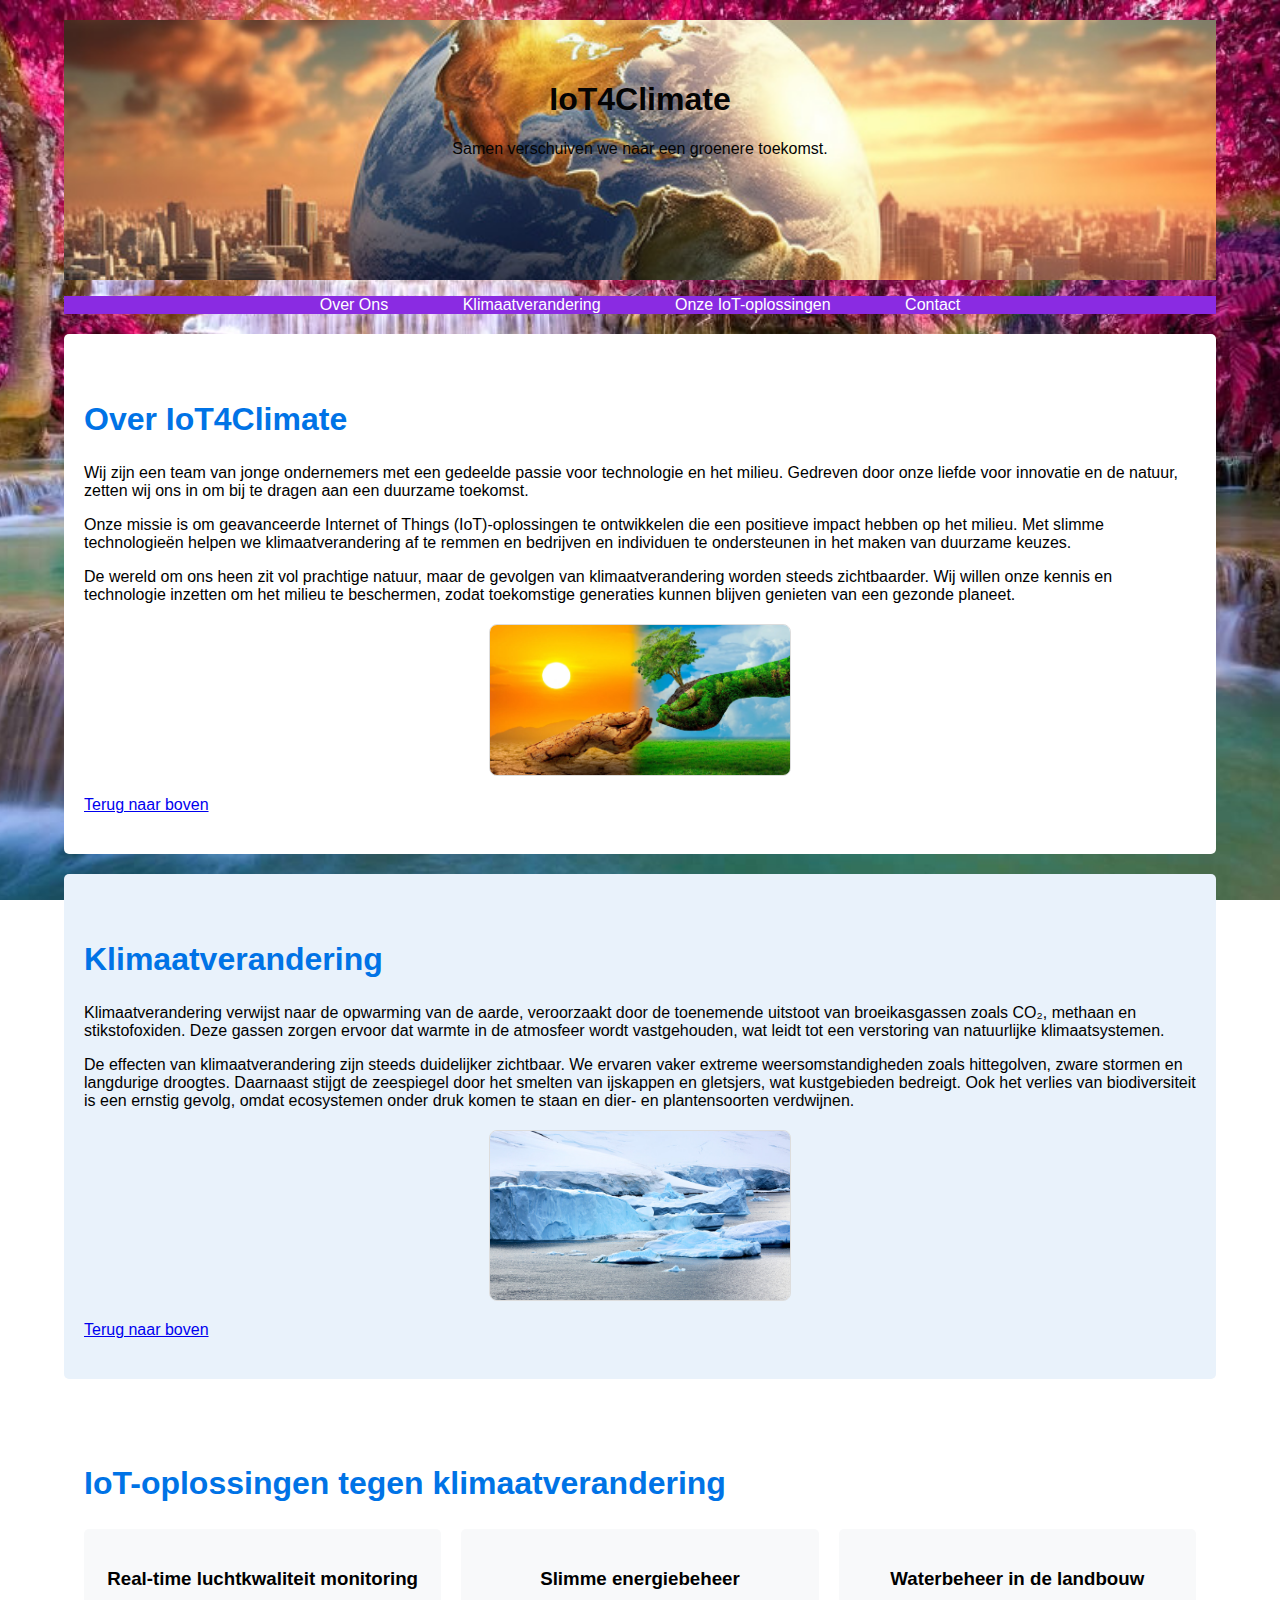
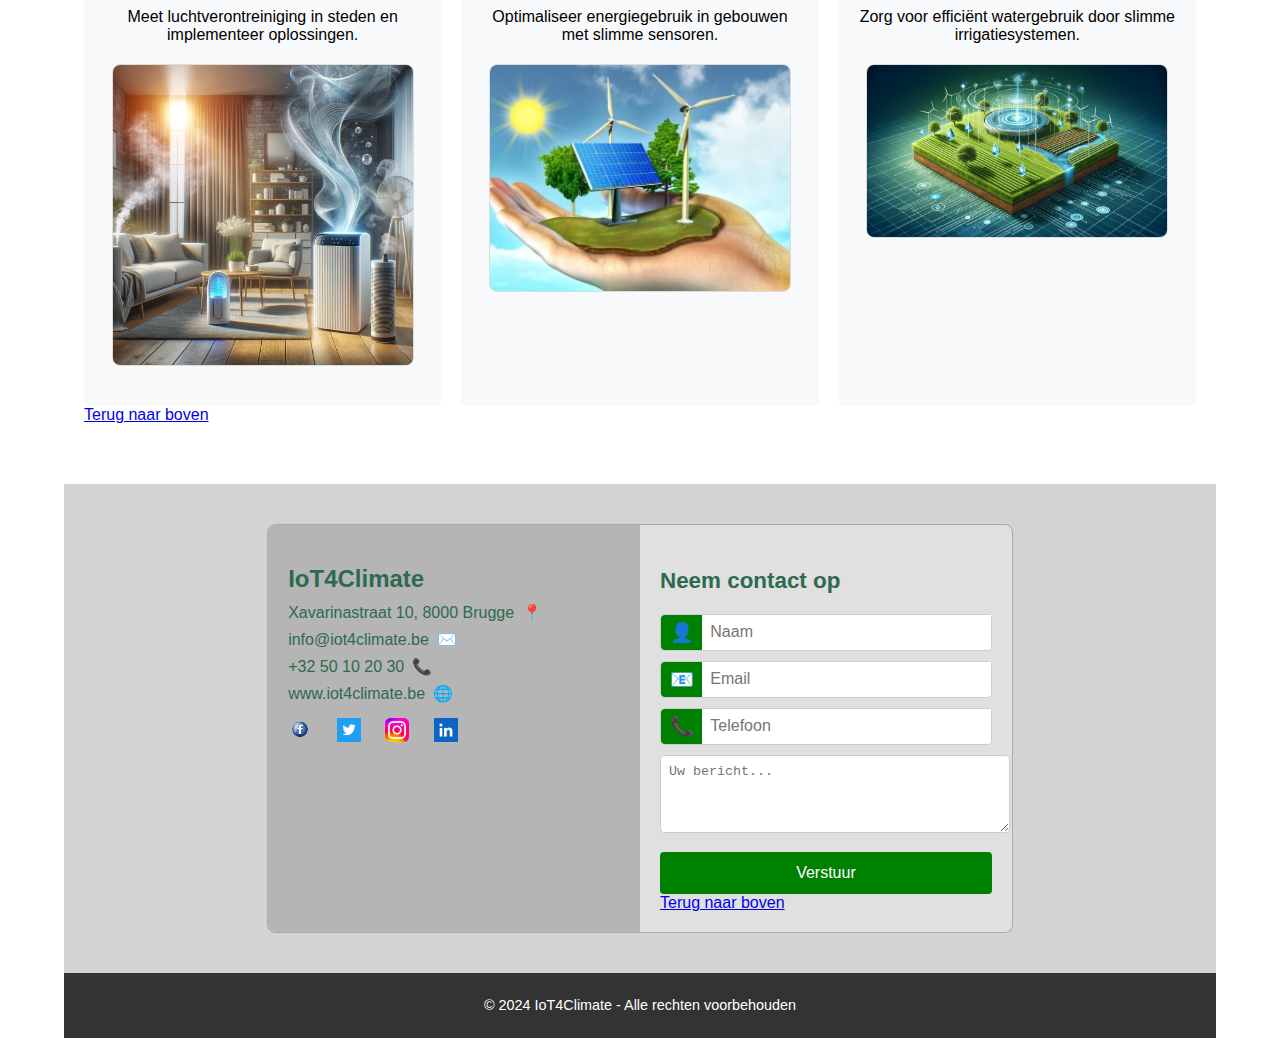
<file: website/index.html>
<!DOCTYPE html>
<html lang="nl">
<head>
    <meta charset="UTF-8">
    <meta name="viewport" content="width=device-width, initial-scale=1.0">
    <title>IoT4Climate - Klimaatoplossingen</title>
    <link rel="stylesheet" href="general.css">
</head>
<body>
    <!-- Container met bedrijfsnaam en slogan -->
    <header class="header-container">
        <h1>IoT4Climate</h1>
        <p>Samen verschuiven we naar een groenere toekomst.</p>
    </header>

    <!-- Navigatiebalk -->
    <nav class="navbar">
        <ul>
            <li><a href="#about">Over Ons</a></li>
            <li><a href="#climate-change">Klimaatverandering</a></li>
            <li><a href="#iot-solutions">Onze IoT-oplossingen</a></li>
            <li><a href="#contact">Contact</a></li>
        </ul>
    </nav>

    <!-- Sectie 1: Over ons -->
    <section id="about" class="section-container">
        <h2>Over IoT4Climate</h2>
        <p>Wij zijn een team van jonge ondernemers met een gedeelde passie voor technologie en het milieu. Gedreven door onze liefde voor innovatie en de natuur, zetten wij ons in om bij te dragen aan een duurzame toekomst.</p>
        <p>Onze missie is om geavanceerde Internet of Things (IoT)-oplossingen te ontwikkelen die een positieve impact hebben op het milieu. Met slimme technologieën helpen we klimaatverandering af te remmen en bedrijven en individuen te ondersteunen in het maken van duurzame keuzes.</p>
        <p>De wereld om ons heen zit vol prachtige natuur, maar de gevolgen van klimaatverandering worden steeds zichtbaarder. Wij willen onze kennis en technologie inzetten om het milieu te beschermen, zodat toekomstige generaties kunnen blijven genieten van een gezonde planeet.</p>
        <img src="images/klimaatverandering.png" alt="Ons team">
        <a href="#top">Terug naar boven</a>
    </section>

    <!-- Sectie 2: Wat is klimaatverandering? -->
    <section id="climate-change" class="section-container">
        <h2>Klimaatverandering</h2>
        <p>Klimaatverandering verwijst naar de opwarming van de aarde, veroorzaakt door de toenemende uitstoot van broeikasgassen zoals CO₂, methaan en stikstofoxiden. Deze gassen zorgen ervoor dat warmte in de atmosfeer wordt vastgehouden, wat leidt tot een verstoring van natuurlijke klimaatsystemen.</p>
        <p>De effecten van klimaatverandering zijn steeds duidelijker zichtbaar. We ervaren vaker extreme weersomstandigheden zoals hittegolven, zware stormen en langdurige droogtes. Daarnaast stijgt de zeespiegel door het smelten van ijskappen en gletsjers, wat kustgebieden bedreigt. Ook het verlies van biodiversiteit is een ernstig gevolg, omdat ecosystemen onder druk komen te staan en dier- en plantensoorten verdwijnen.</p>
        <img src="images/smeltende_bergen.png" alt="Klimaatverandering">
        <a href="#top">Terug naar boven</a>
    </section>

    <!-- Sectie 3: Voorbeelden van IoT-oplossingen -->
    <section id="iot-solutions" class="section-container">
        <h2>IoT-oplossingen tegen klimaatverandering</h2>
        <div class="solution-columns">
            <div class="solution-item">
                <h3>Real-time luchtkwaliteit monitoring</h3>
                <p>Meet luchtverontreiniging in steden en implementeer oplossingen.</p>
                <img src="images/Verbeteren_luchtkwaliteit.png" alt="Real-time luchtkwaliteit monitoring">
            </div>
            <div class="solution-item">
                <h3>Slimme energiebeheer</h3>
                <p>Optimaliseer energiegebruik in gebouwen met slimme sensoren.</p>
                <img src="images/slimme_energiegebruik.png" alt="Slimme energiebeheer">
            </div>
            <div class="solution-item">
                <h3>Waterbeheer in de landbouw</h3>
                <p>Zorg voor efficiënt watergebruik door slimme irrigatiesystemen.</p>
                <img src="images/Waterbeheer_landbouw.png" alt="Waterbeheer in de landbouw">
            </div>
        </div>
        <a href="#top">Terug naar boven</a>
    </section>

 <!-- Sectie 4: Contactformulier -->
<section id="contact" class="contact-section">
    <div class="contact-container">
        <!-- Contactgegevens -->
        <div class="contact-info"> <!-- class wordt gebruikt voor de styling dus verwijst naar de CSS-->
            <h2>IoT4Climate</h2>
            <p>Xavarinastraat 10, 8000 Brugge <span class="icon">📍</span></p>
            <p>info@iot4climate.be <span class="icon">✉️</span></p>
            <p>+32 50 10 20 30 <span class="icon">📞</span></p>
            <p>www.iot4climate.be <span class="icon">🌐</span></p>
            <div class="social-icons">
                <a href="#"><img src="images/facebook_icon.png" alt="Facebook"></a>
                <a href="#"><img src="images/twitter_icon.png" alt="Twitter"></a>
                <a href="#"><img src="images/Instagram_icon.png" alt="Instagram"></a>
                <a href="#"><img src="images/linkedIn_icon.png" alt="LinkedIn"></a>
            </div>
        </div>

        <!-- Contactformulier -->
        <div class="contact-form">
            <h3>Neem contact op</h3>
            <form>
                <div class="input-group">
                    <span class="icon">👤</span> 
                    <input type="text" id="name" name="name" placeholder="Naam" required> <!-- required zorgt ervoor dat je iets moet invullen in het invoerveld  -->
                </div>

                <div class="input-group">
                    <span class="icon">📧</span> 
                    <input type="email" id="email" name="email" placeholder="Email" required>
                </div>

                <div class="input-group">
                    <span class="icon">📞</span>
                    <input type="tel" id="phone" name="phone" placeholder="Telefoon">
                </div>

                <textarea id="message" name="message" rows="4" placeholder="Uw bericht..." required></textarea>

                <button type="submit">Verstuur</button>
                <a href="#top">Terug naar boven</a> <!-- Een hyperlink die gebruikers naar de bovenkant van de pagina brengt -->
            </form>
        </div>
    </div>
</section>


    <!-- Footer -->
    <footer>
        <p>&copy; 2024 IoT4Climate - Alle rechten voorbehouden</p> <!-- De footer toont een copyrightmelding voor het bedrijf -->
    </footer>
</body>
</html>
</file>
<file: website/general.css>
/* Algemene instellingen */
body {
    font-family: Arial, sans-serif; /* Lettertype voor de hele pagina */
    background-image: url('images/Waterfall.png'); /* Achtergrondafbeelding */
    background-size: cover; /* Afbeelding vult de pagina */
    background-position: center; /* Centraal uitlijnen van de afbeelding */
    background-attachment: fixed; /* Achtergrond blijft vaststaan bij scrollen */
    color: black; /* Tekstkleur */
    max-width: 90%; 
    margin: 20px auto; 
    padding: 0; 
}

/* Header en navigatie */
.header-container {
    background-image: url('images/achtergrond_Foto.png');
    color: rgb(4, 4, 4);
    text-align: center;/* Centreren van de tekst */
    padding: 40px 0;
    height: 180px;
    background-position: center;
    background-size: cover;
}
.navbar {
    background-color: blueviolet;/* blauw-paarse achtergrond voor de navigatie */
    text-align: center;
}

.navbar ul {
    list-style: none;
    padding: 0;
}

.navbar ul li {
    display: inline-block;/* Horizontaal uitlijnen van de items */
    margin: 0 15px;/* Ruimte tussen navigatie-items */
}

.navbar ul li a {
    color: white;
    text-decoration: none;/* Verwijderen van onderstreping */
    padding: 10px 20px;/* Klikbare ruimte vergroten */
}

.navbar ul li a:hover {
    background-color: #005bb5;
    border-radius: 5px; /* Afgeronde hoeken */
}

/* Secties */
.section-container {
    padding: 40px 20px;
    margin: 20px 0;/* Afstand tussen secties */
    background-color: #ffffff;
    border-radius: 5px;
}

.section-container:nth-child(even) {
    background-color: #e9f2fb;
}

.section-container h2 {
    color: #0073e6;
    font-size: 2em; /* Optioneel: vergroot de titels */
}

.section-container img {
    max-width: 300px; /* Aangepaste maximale breedte */
    width: 100%;
    height: auto;
    border-radius: 8px;
    border: 1px solid #ddd;
    display: block;
    margin: 20px auto;
}

/* Kolommen voor oplossingen */
.solution-columns {
    display: flex;
    gap: 20px;
    flex-wrap: wrap;
}

.solution-item {
    flex: 1;
    min-width: 200px;
    padding: 20px;
    background-color: #f8f9fa;
    border-radius: 5px;
    text-align: center;
}

/* Contactsectie opmaak */
.contact-section {
    display: flex;
    justify-content: center;
    background-color: #d3d3d3; /* Achtergrondkleur van sectie */
    padding: 40px 0;
}

.contact-container {
    display: flex;
    max-width: 800px;
    background-color: #e0e0e0;
    border: 1px solid #aaa;
    border-radius: 8px;
    overflow: hidden;
}

.contact-info, .contact-form {
    padding: 20px;
    flex: 1;
}

.contact-info {
    background-color: #b5b5b5;
    color: #2d6a4f;
    text-align: left;
}

.contact-info h2 {
    font-size: 1.5em;
    margin-bottom: 10px;
    color: #2d6a4f;
}

.contact-info p {
    display: flex;
    align-items: center;
    margin: 8px 0;
    font-size: 1em;
}

.contact-info .icon {
    margin-left: 8px;
    color: #2d6a4f;
}

.social-icons {
    margin-top: 15px; /* zorgt voor een betere scheiding tussen de icons */
}

.social-icons a {
    margin-right: 10px; /* voor het voorkomen van iconen die te dicht staan*/
}

.social-icons img {
    width: 24px;
    height: 24px;
    margin-right: 10px;
    transition: transform 0.3s;
}

.social-icons img:hover {
    transform: scale(1.1); /* maakt het icoon een klein beetje groter als je er over gaat*/
}

.contact-form h3 {
    font-size: 1.4em;
    margin-bottom: 20px;
    color: #2d6a4f;
}

.input-group {
    display: flex;
    align-items: center;
    margin-top: 10px;
    background-color: white;
    border: 1px solid #ccc;
    border-radius: 4px;
}

.input-group .icon {
    width: 50px; /* Aangepaste breedte voor de icons bij 'Neem contact op'*/ 
    height: 35px; /* Aangepaste hoogte voor de icons bij 'Neem contact op'*/
    font-size: 1.2em;
    display: flex;
    align-items: center;
    justify-content: center;
    background-color: green;
    color: white;
    border-top-left-radius: 4px;
    border-bottom-left-radius: 4px;
}

.input-group input {
    border: none;
    width: 100%;
    padding: 8px;
    font-size: 1em;
}

.contact-form textarea {
    width: 100%;
    padding: 8px;
    margin-top: 10px;
    border: 1px solid #ccc;
    border-radius: 4px;
}

.contact-form button {
    width: 100%;
    padding: 12px;
    margin-top: 15px;
    background-color:green;
    color: white;
    border: none;
    border-radius: 4px;
    font-size: 1em;
    cursor: pointer;
}

.contact-form button:hover {
    background-color: #1b4f3b;
}

/* Specifieke kleine afbeeldingen */
.small-image {
    max-width: 200px;
    width: 100%;
    height: auto;
    border-radius: 8px;
    border: 1px solid #ddd;
    display: block;
    margin: 20px auto;
}

/* Footer */
footer {
    background-color: #333;
    color: white;
    text-align: center;
    padding: 10px;
    font-size: 0.9em;
}
</file>
